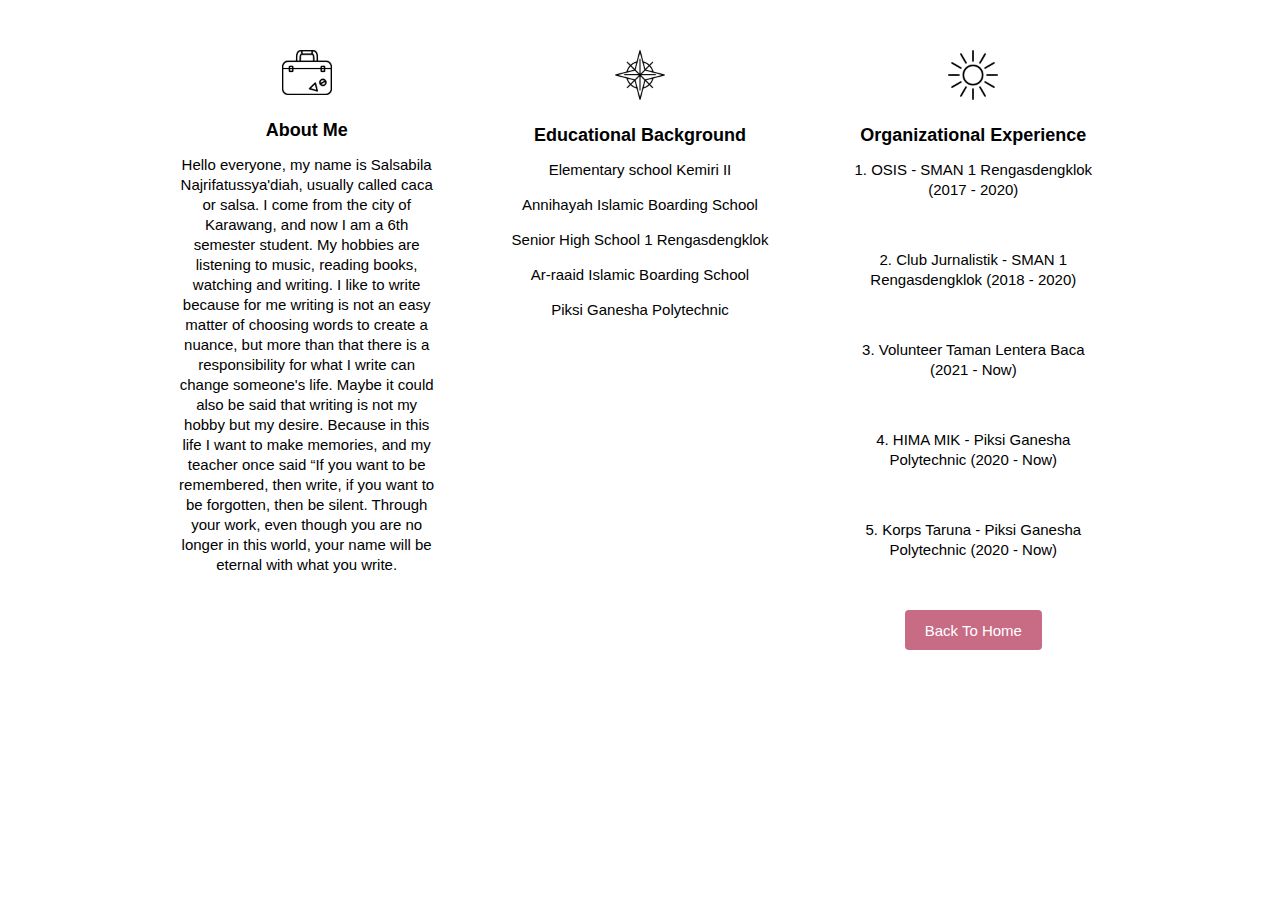
<file: aboutus.html>
<!DOCTYPE html>
<html lang="en">
<head>
    <meta charset="UTF-8">
    <meta http-equiv="X-UA-Compatible" content="IE=edge">
    <meta name="viewport" content="width=device-width, initial-scale=1.0">
    <title>About Me</title>
    <link rel="stylesheet" href="style.css" />
</head>
<body>
    <section class="putih" id="support">
        <div class="layar-dalam support">
          <div>
            <img src="asset/tas.png" />
            <h6>About Me</h6>
            <p>
                Hello everyone, my name is Salsabila Najrifatussya'diah, usually called caca or salsa. 
                I come from the city of Karawang, and now I am a 6th semester student. My hobbies are listening to music, reading books, 
                watching and writing. I like to write because for me writing is not an easy matter of choosing words to create a nuance, 
                but more than that there is a responsibility for what I write can change someone's life. Maybe it could also be said that
                writing is not my hobby but my desire. Because in this life I want to make memories, and my teacher once said 
                “If you want to be remembered, then write, if you want to be forgotten, then be silent. 
                Through your work, even though you are no longer in this world, your name will be eternal with what you write.
            </p>
          </div>
          <div>
            <img src="asset/kompas.png" />
            <h6>Educational Background</h6>
            <p>
                <p>Elementary school Kemiri II</p>
                <p>Annihayah Islamic Boarding School</p>
                <p>Senior High School 1 Rengasdengklok</p>
                <p>Ar-raaid Islamic Boarding School</p>
                <p>Piksi Ganesha Polytechnic</p>    
            </p>
          </div>
          <div>
            <img src="asset/matahari.png" />
            <h6>Organizational Experience</h6>
            <p>
                <p>1. OSIS - SMAN 1 Rengasdengklok (2017 - 2020)</p><br>
                <p>2. Club Jurnalistik - SMAN 1 Rengasdengklok (2018 - 2020)</p><br>   
                <p>3. Volunteer Taman Lentera Baca (2021 - Now)</p><br>
                <p>4. HIMA MIK - Piksi Ganesha Polytechnic (2020 - Now)</p><br>
                <p>5. Korps Taruna - Piksi Ganesha Polytechnic (2020 - Now)</p><br>
            </p>
            <p>
              <a href="index.html" class="tombol">Back To Home</a>
            </p>
          </div>
        </div>
      </section>
</body>
</html>
</file>
<file: style.css>
* {
  font-family: Arial, Helvetica, sans-serif;
  line-height: 20px;
  font-size: 15px;
}
html {
  margin: 0;
  padding: 0;
  scroll-behavior: smooth;
}
body {
  margin: 0px;
  padding: 0px;
}
.layar-dalam {
  width: 1000px;
  margin: auto;
}
.layar-penuh {
  width: 100%;
}
nav {
  z-index: 100;
  color: #fff;
  text-align: center;
  position: fixed;
  border-bottom: 1px solid #b1b1b1;
  line-height: 60px;
  width: 100%;
  transition: background-color 0.5s ease;
}
nav.putih {
  background-color: #fff;
}
nav .logo {
  float: left;
  position: relative;
  line-height: 55px;
  text-align: center;
}
nav .logo img {
  vertical-align: middle;
  width: 120px;
}

nav .menu {
  float: right;
  height: 60px;
  max-width: 600px;
}

nav .menu ul {
  list-style-type: none;
  margin: 0;
  padding: 0;
  display: flex;
}

nav .menu ul li {
  list-style-type: none;
  float: left;
  line-height: 60px;
}

nav ul li a {
  color: #fff;
  text-align: center;
  padding: 0px 16px 0px 16px;
  text-decoration: none;
}

nav ul li a:hover {
  text-decoration: underline;
}

/* pengaturan header */
header {
  position: relative;
  height: 100vh;
  width: 100%;
  overflow: hidden;
  z-index: 2;
}
header video {
  position: absolute;
  top: 0;
  left: 0;
  object-fit: cover;
  z-index: -2;
}
header .intro {
  z-index: 100;
  color: #fff;
  text-align: center;
  position: relative;
  top: 50%;
}
header .intro h3 {
  font-size: 50px;
  margin: 0;
  padding: 0;
}
.tombol {
  background-color: #c86b85;
  height: 40px;
  line-height: 42px;
  color: #fff;
  text-decoration: none;
  display: inline-block;
  padding: 0px 20px 0px 20px;
  font-size: 15px;
  border-radius: 4px;
}
header .overlay {
  position: absolute;
  top: 0;
  left: 0;
  height: 100%;
  width: 100%;
  background-color: #000;
  opacity: 50%;
  z-index: -1;
}
.tombol-menu {
  position: absolute;
  top: 1.7rem;
  right: 1rem;
  flex-direction: column;
  justify-content: space-between;
  width: 30px;
  height: 20px;
}
.tombol-menu .garis {
  height: 3px;
  background-color: #fff;
}
section {
  padding: 50px 0px 50px 0px;
}
section h3 {
  font-size: 30px;
}
section h3::after {
  content: "";
  border-bottom: 5px solid #c86b85;
  width: 52px;
  display: block;
  margin: 20px auto;
}
#aboutus,
#team,
#blog {
  text-align: center;
}
section p.ringkasan {
  font-style: italic;
  font-size: 18px;
  color: #ababab;
}
section .konten-isi p {
  font-style: normal;
}
nav.putih {
  background-color: #fff;
}
nav.putih .tombol-menu .garis {
  background-color: #333;
}
nav.putih ul li a {
  color: #333;
}
nav .logo img.hitam {
  display: none;
}
section.abuabu {
  background-color: #f5f6f6;
}
section.putih{
  background-color: #fff;
}

.support,
.tim,
.blog {
  display: flex;
  flex-direction: row;
  justify-content: space-around;
}
.support h6,
.tim h6 {
  margin: 0px;
  margin-top: 20px;
  padding: 0px;
  font-size: 18px;
  font-weight: bold;
}
.support img {
  width: 50px;
}
.support div,
.tim div {
  text-align: center;
  width: 26%;
}
section#gallery {
  display: flex;
  flex-direction: row;
  justify-content: space-around;
  overflow: hidden;
  padding: 10px 0px 10px 0px;
}
section#gallery div {
  padding: 10px;
}
section#gallery div img {
  height: 100px;
  border-radius: 5px;
}
section#gallery div img:hover {
  transition: all 0.2s ease-in-out;
  transform: scale(1.1);
}
section.quote {
  background: url("asset/background-bromo.jpg") no-repeat;
  background-attachment: fixed;
  background-position: center;
  background-size: cover;
  text-align: center;
  color: #fff;
  font-size: 20px;
  font-style: italic;
  padding: 100px;
}
section.quote .layar-dalam p {
  display: inline;
  background: url("asset/quote-icon.png") no-repeat;
  padding: 40px;
}
.tim img {
  width: 100%;
  box-shadow: 0px -10px 30px #ccc;
  border-radius: 5px;
}
.blog .area {
  width: 47%;
  box-shadow: 0px -10px 30px #ccc;
  border-radius: 5px;
  display: flex;
  flex-direction: row;
  justify-content: space-between;
}
.blog div.area div {
  width: 50%;
}
.blog .area .gambar {
  border-radius: 5px 0px 0px 5px;
  background-repeat: no-repeat;
  background-size: cover;
  background-position: center;
  height: 300px;
}
.blog .area .text article {
  padding: 40px;
}
.blog .area .text article h4 {
  margin: 0px;
}
.blog .area .text article a {
  color: #333;
  text-decoration: none;
  transition: color 0.5s ease;
}
.blog .area .text article a:hover {
  color: #ccc;
}
footer {
  padding: 50px 0px 50px 0px;
  background-color: #343a40;
  color: #fff;
}
footer .layar-dalam {
  display: flex;
  flex-direction: row;
  justify-content: space-between;
}
footer .layar-dalam div {
  width: 20%;
}
footer .layar-dalam h5 {
  margin-top: 0px;
  font-size: 20px;
  font-weight: bold;
}
footer .layar-dalam .copyright {
  width: 100%;
  margin-top: 30px;
  padding-top: 30px;
  border-top: 1px solid #666;
  text-align: center;
}
@media screen and (max-width: 991.98px) {
  .layar-dalam {
    width: 90%;
  }
  nav .menu ul {
    display: none;
    margin-top: 60px;
    position: absolute;
    top: 0;
    left: 0;
    width: 100%;
  }
  nav .menu ul li {
    width: 100%;
    border-bottom: 1px solid #ccc;
    background-color: #fff;
    line-height: 40px;
  }
  nav .menu ul li a {
    color: #333;
  }
  .tombol-menu {
    display: flex;
  }
  .blog .area {
    display: block;
  }
  .blog div.area div {
    width: 100%;
  }
  .blog .area .gambar {
    border-radius: 5px 5px 0px 0px;
    height: 200px;
  }
  .support {
    display: block;
  }
  .support div {
    width: 100%;
    padding-bottom: 30px;
  }
}

.social-icons{
  width: 50px;
  position: fixed;
  top: 50%;
  left: 0;
  transform: translateY(-50%);
  z-index: 1;
}
.social-icons img{
  display: block;
  width: 40px;
  margin: 0 auto 20px;
  cursor: pointer;
}
.ceo-btn{
  margin: 80px auto 0;
  display: flex;
  align-items: flex-end;
  justify-content: center;
}
.ceo-btn .line{
  text-align: right;
  display: inline-block;
  margin-right: 25px;
}
</file>
